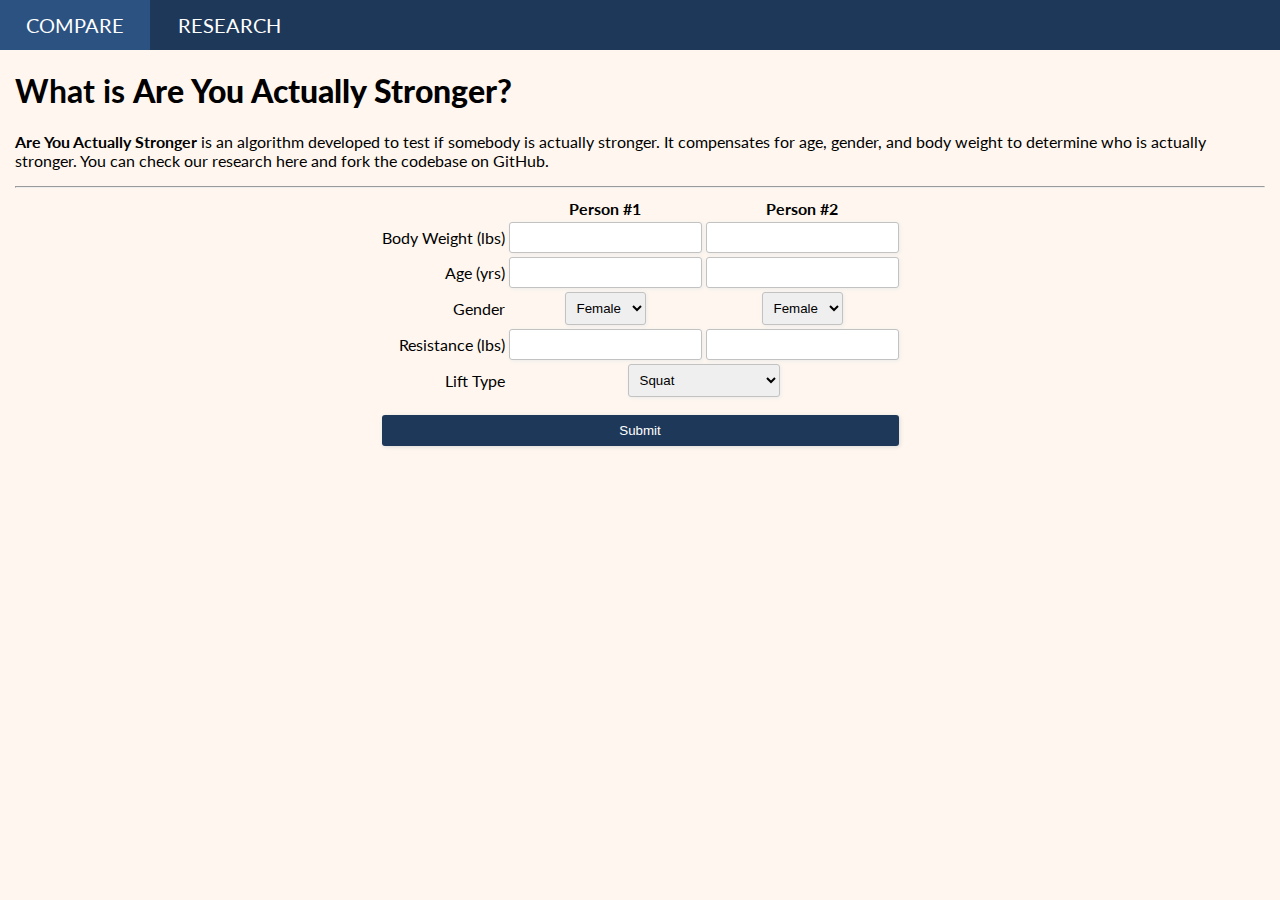
<file: index.html>
<!DOCTYPE html>
<html lang="">
<head>
    <meta name="viewport" content="width=device-width, initial-scale=1.0">
    <title>Are You Actually Stronger?</title>
    <link rel="stylesheet" href="style.css">
    <script src="https://code.jquery.com/jquery-2.2.1.min.js"></script>
    <script>
    $(document).ready(function() {
        $(document).on('submit', '#my-form', function() {
            return false;
        });
    });

    function calculate() {
        var person1Value = document.getElementById("number1").value;
        var person2Value = document.getElementById("number2").value;

        var upper;
        var diff;

        switch(document.getElementById("type").value) {
            case "squat":
            upper = false;
            diff = 25;
            break;
            case "benchPress":
            upper = true;
            diff = 20;
            break;
            case "deadlift":
            upper = false;
            diff = 25;
            break;
            case "dumbellPress":
            upper = true;
            diff = 10;
            break;
            case "dumbellCurl":
            upper = true;
            diff = 10;
            break;
            case "tricepExtension":
            upper = true;
            diff = 5;
            break;
        }

        // console.log("Pre-Gender");
        // console.log("Person 1: " + person1Value);
        // console.log("Person 2: " + person2Value);

        var person1Gender = document.getElementById("gender1").value;
        var person2Gender = document.getElementById("gender2").value;

        // Gender compensation
        if (person1Gender != person2Gender) {
            if (person1Gender == "female") {
                if (upper) {
                    person1Value = 1.40 * person1Value;
                }
                else {
                    person1Value = 1.33 * person1Value;
                }
            }
            else {
                if (upper) {
                    person2Value = 1.40 * person2Value;
                }
                else {
                    person2Value = 1.33 * person2Value;
                }
            }
        }

        // console.log("Pre-Age");
        // console.log("Person 1: " + person1Value);
        // console.log("Person 2: " + person2Value);

        var person1Age = document.getElementById("age1").value;
        var person2Age = document.getElementById("age2").value;

        // Age compensation
        if (Math.abs(person1Age - person2Age) >= 10) {
            if (Math.max(person1Age,person2Age) > 30) {
                if (person1Age > person2Age) {
                    person1Value = (((Math.abs(person1Age - person2Age) / 10) * 0.03) + 1.0) * person1Value;
                }
                else {
                    person2Value = (((Math.abs(person1Age - person2Age) / 10) * 0.03) + 1.0) * person2Value;
                }
            }
            else if (Math.min(person1Age,person2Age) < 25) {
                if (person1Age < person2Age) {
                    person1Value = (((Math.abs(person1Age - person2Age) / 10) * 0.03) + 1.0) * person1Value;
                }
                else {
                    person2Value = (((Math.abs(person1Age - person2Age) / 10) * 0.03) + 1.0) * person2Value;
                }
            }
        }

        // console.log("Pre-Weight");
        // console.log("Person 1: " + person1Value);
        // console.log("Person 2: " + person2Value);

        var person1Weight = document.getElementById("weight1").value;
        var person2Weight = document.getElementById("weight2").value;

        console.log(Math.abs(person1Weight - person2Weight));

        // Weight compensation
        if (Math.abs(person1Weight - person2Weight) >= 15) {
            if (person1Weight > person2Weight) {
                person2Value = parseFloat(person2Value) + ((Math.abs(person1Weight - person2Weight) / 15) * diff);
            }
            else {
                person1Value = parseFloat(person1Value) + ((Math.abs(person1Weight - person2Weight) / 15) * diff);
            }
        }

        // console.log("Person 1: " + person1Value);
        // console.log("Person 2: " + person2Value);

        alert("Person 1: " + Math.round(person1Value) + " adjusted lbs.\nPerson 2: " + Math.round(person2Value) + " adjusted lbs.");
    }
    </script>
</head>
<body>
    <div class="header">
        <a href="index.html"><div class="headerItem active">COMPARE</div></a>
        <a href="research.html"><div class="headerItem">RESEARCH</div></a>
    </div>
    <h1>What is <span class="title">Are You Actually Stronger?</span></h1>
    <p><span class="title">Are You Actually Stronger</span> is an algorithm developed to test if somebody is actually stronger. It compensates for age, gender, and body weight to determine who is actually stronger. You can check our research <a href="research.php">here</a> and fork the codebase on <a href="https://github.com/rcobelli/AreYouActuallyStronger" target="_blank">GitHub</a>.</p>

    <hr />
    <form id="my-form">
        <table>
            <tr>
                <th></th>
                <th>Person #1</th>
                <th>Person #2</th>
            </tr>
            <tr>
                <td class="right"><label>Body Weight (lbs)</label></td>
                <td><input type="text" id="weight1"></td>
                <td><input type="text" id="weight2"></td>
            </tr>
            <tr>
                <td class="right"><label>Age (yrs)</label></td>
                <td><input type="text" id="age1"></td>
                <td><input type="text" id="age2"></td>
            </tr>
            <tr>
                <td class="right"><label>Gender</label></td>
                <td class="center">
                    <select id="gender1">
                        <option value="female">Female</option>
                        <option value="male">Male</option>
                    </select>
                </td>
                <td class="center">
                    <select id="gender2">
                        <option value="female">Female</option>
                        <option value="male">Male</option>
                    </select>
                </td>
            </tr>
            <tr>
                <td class="right"><label>Resistance (lbs)</label></td>
                <td><input type="text" id="number1"></td>
                <td><input type="text" id="number2"></td>
            </tr>
            <tr>
                <td class="right"><label>Lift Type</label></td>
                <td colspan="2" class="center">
                    <select id="type">
                        <option value="squat">Squat</option>
                        <option value="benchPress">Bench Press</option>
                        <option value="deadlift">Deadlift</option>
                        <option value="dumbellPress">One Dumbell Press</option>
                        <option value="dumbellCurl">Dumbell Curl</option>
                        <option value="tricepExtension">Tricep Extension</option>
                    </select>
                </td>
            </tr>
            <tr class="center">
                <td colspan="3" style="padding-top: 15px;"><input type="submit" onclick="calculate()"></td>
            </tr>
        </table>
    </form>
</body>
</html>
</file>
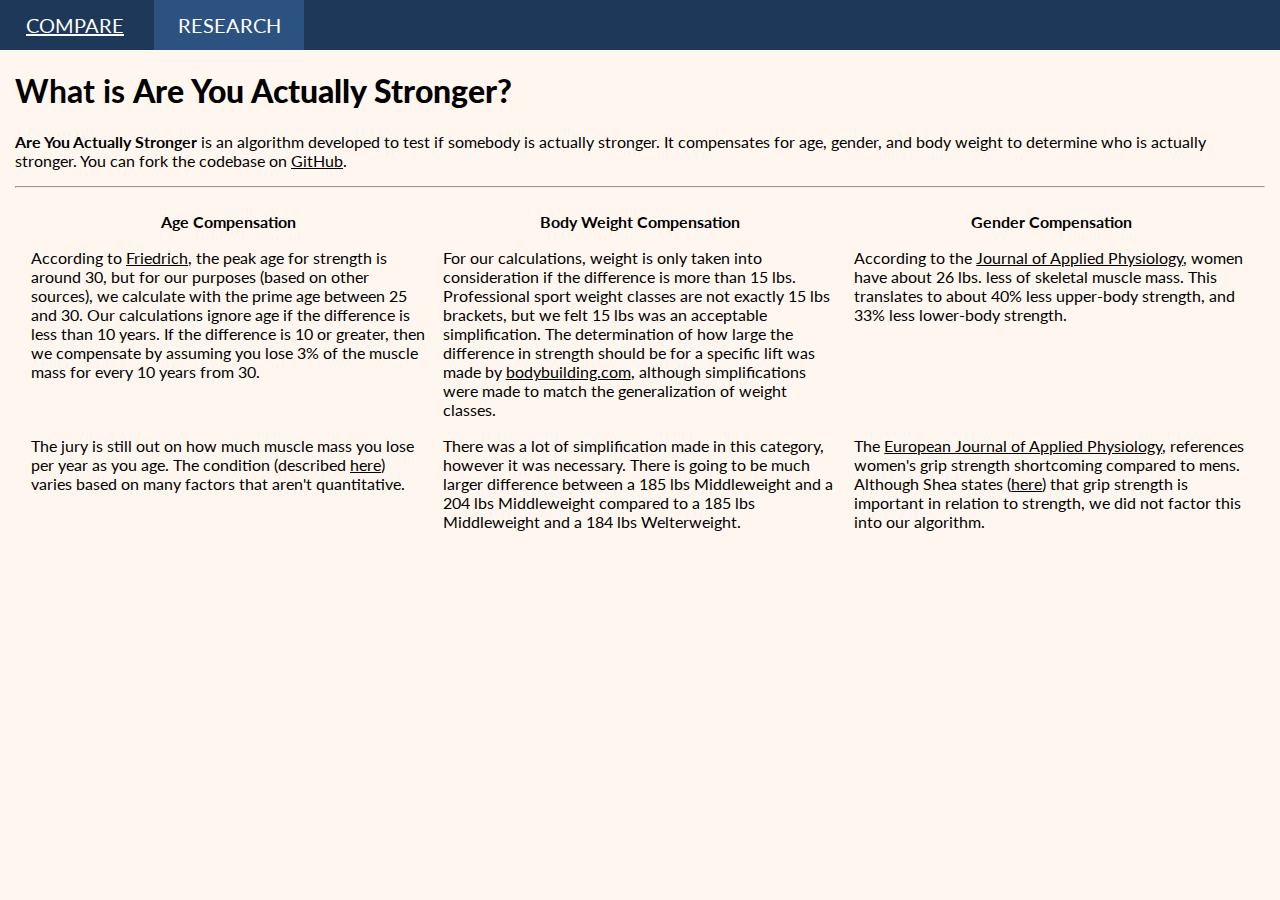
<file: research.html>
<!DOCTYPE html>
<html lang="">
<head>
    <meta name="viewport" content="width=device-width, initial-scale=1.0">
    <title>Are You Actually Stronger?</title>
    <link rel="stylesheet" href="style.css">
    <style>
    a:link {
        text-decoration: underline;
    }
    </style>
</head>
<body>
    <div class="header">
        <a href="index.html"><div class="headerItem">COMPARE</div></a>
        <a href="research.html"><div class="headerItem active">RESEARCH</div></a>
    </div>
    <h1>What is <span class="title">Are You Actually Stronger?</span></h1>
    <p><span class="title">Are You Actually Stronger</span> is an algorithm developed to test if somebody is actually stronger. It compensates for age, gender, and body weight to determine who is actually stronger. You can fork the codebase on <a href="https://github.com/rcobelli/AreYouActuallyStronger" target="_blank">GitHub</a>.</p>
    <hr />
    <table class="results">
        <tr>
            <th>Age Compensation</th>
            <th>Body Weight Compensation</th>
            <th>Gender Compensation</th>
        </tr>
        <tr>
            <td>According to <a href="http://cathe.com/how-does-aging-affect-muscle-strength-and-mass" target="_blank">Friedrich</a>, the peak age for strength is around 30, but for our purposes (based on other sources), we calculate with the prime age between 25 and 30. Our calculations ignore age if the difference is less than 10 years. If the difference is 10 or greater, then we compensate by assuming you lose 3% of the muscle mass for every 10 years from 30.</td>
            <td>For our calculations, weight is only taken into consideration if the difference is more than 15 lbs. Professional sport weight classes are not exactly 15 lbs brackets, but we felt 15 lbs was an acceptable simplification. The determination of how large the difference in strength should be for a specific lift was made by <a href="http://www.bodybuilding.com/fun/weis1.htm" target="_blank">bodybuilding.com</a>, although simplifications were made to match the generalization of weight classes.</td>
            <td>According to the <a href="http://jap.physiology.org/content/89/1/81" target="_blank">Journal of Applied Physiology</a>, women have about 26 lbs. less of skeletal muscle mass. This translates to about 40% less upper-body strength, and 33% less lower-body strength.</td>
        </tr>
        <tr>
            <td>The jury is still out on how much muscle mass you lose per year as you age. The condition (described <a href="http://www.webmd.com/healthy-aging/sarcopenia-with-aging" target="_blank">here</a>) varies based on many factors that aren't quantitative.</td>
            <td>There was a lot of simplification made in this category, however it was necessary. There is going to be much larger difference between a 185 lbs Middleweight and a 204 lbs Middleweight compared to a 185 lbs Middleweight and a 184 lbs Welterweight.</td>
            <td>The <a href="http://link.springer.com/article/10.1007/BF00235103" target="_blank">European Journal of Applied Physiology</a>, references women's grip strength shortcoming compared to mens. Although Shea states (<a href="http://www.apec-s.com/wp-content/uploads/2011/12/The-importance-of-grip-strength.pdf" target="_blank">here</a>) that grip strength is important in relation to strength, we did not factor this into our algorithm.</td>
        </tr>
    </table>
</body>
</html>
</file>
<file: style.css>
@import url('https://fonts.googleapis.com/css?family=Lato');

html {
    margin: 0;
    padding: 0;
    background-color: #FFF7EF;
    font-family: 'Lato', sans-serif;
}

body {
    margin-left: 15px;
    margin-right: 15px;
    margin-bottom: 25px;
    margin-top: 0;
}

.header {
    margin-left: -15px;
    margin-right: -15px;
    height: 50px;
    background-color: #1E3859;
    color: #fff;
}

.headerItem {
    width: 150px;
    display: inline-block;
    height: 50px;
    line-height: 50px;
    font-size: 15pt;
    text-align: center;
    margin-left: 0;
    padding-left: 0;
    margin-right: 0;
    padding-right: 0;
}

.headerItem:hover {
    text-decoration: underline;
}

.active {
    background-color: #2C5282;
    color: #fff;
}

.active:hover {
    text-decoration: none;
}

a:link {
    color: inherit;
    text-decoration: none;
}
a:hover {
    color: inherit;
    text-decoration: underline;
}
a:visited {
    color: inherit;
    text-decoration: none;
}

.title {
    font-weight: bolder;
}

.center {
    text-align: center;
}
 
.right {
    text-align: right;
}

table {
    margin-left: auto;
    margin-right: auto;
}

input {
    width: 100%;
    
}

input,
textarea, 
select {
    box-sizing: border-box;
    -webkit-box-sizing: border-box;
    -moz-box-sizing: border-box;
    border: 1px solid #C2C2C2;
    box-shadow: 1px 1px 4px #EBEBEB;
    -moz-box-shadow: 1px 1px 4px #EBEBEB;
    -webkit-box-shadow: 1px 1px 4px #EBEBEB;
    border-radius: 3px;
    -webkit-border-radius: 3px;
    -moz-border-radius: 3px;
    padding: 7px;
    outline: none;
}
input:focus, 
textarea:focus,  
select:focus {
    border: 1px solid #038C8C;
}
textarea {
    height:100px;
    width: 55%;
}
input[type=submit],
input[type=button]{
    border: none;
    padding: 8px 15px 8px 15px;
    background: #1E3859;
    color: #fff;
    box-shadow: 1px 1px 4px #DADADA;
    -moz-box-shadow: 1px 1px 4px #DADADA;
    -webkit-box-shadow: 1px 1px 4px #DADADA;
    border-radius: 3px;
    -webkit-border-radius: 3px;
    -moz-border-radius: 3px;
}
input[type=submit]:hover,
input[type=button]:hover{
    background: #1E3859;
    color: #fff;
}

.results {
    width: 100%;
    border-spacing: 15px;
}

.results td {
    width: 33%;
    vertical-align: text-top;
}
</file>
